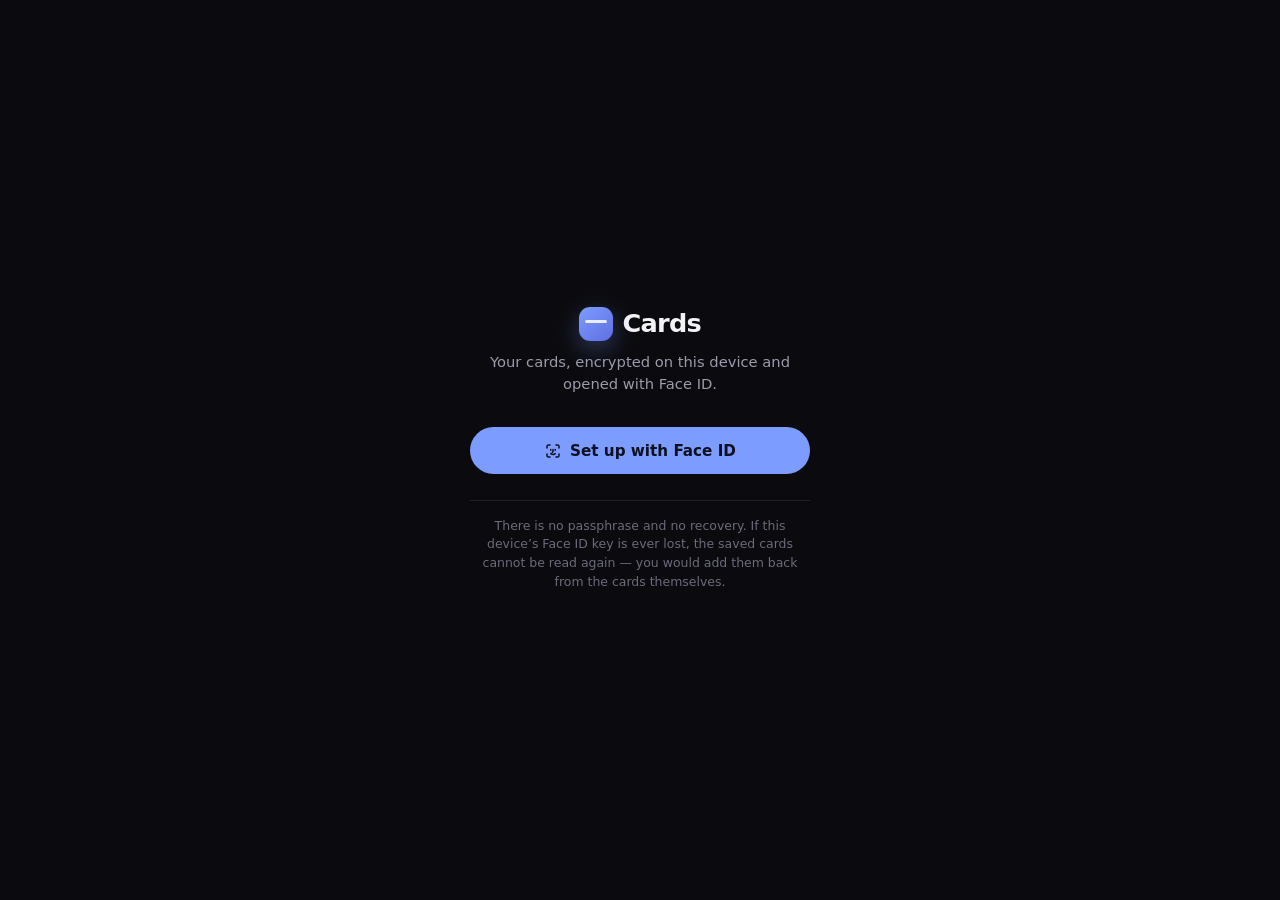
<file: index.html>
<!DOCTYPE html>
<html lang="en">
<head>
<meta charset="utf-8">
<meta name="viewport" content="width=device-width, initial-scale=1, viewport-fit=cover">
<meta http-equiv="Content-Security-Policy"
  content="default-src 'self'; script-src 'self'; style-src 'self'; img-src 'self' data:; connect-src 'self'; object-src 'none'; base-uri 'none'; form-action 'none'">
<meta name="theme-color" content="#0b0b0f">
<meta name="robots" content="noindex, nofollow">
<title>Cards</title>

<link rel="manifest" href="manifest.webmanifest">
<link rel="apple-touch-icon" href="icons/apple-touch-icon.png">
<link rel="icon" href="icons/icon-192.png">
<meta name="mobile-web-app-capable" content="yes">
<meta name="apple-mobile-web-app-capable" content="yes">
<meta name="apple-mobile-web-app-status-bar-style" content="black-translucent">
<meta name="apple-mobile-web-app-title" content="Cards">

<link rel="stylesheet" href="styles.css">
</head>
<body>

<!-- ============ SETUP: first run ============ -->
<section id="setupScreen" class="screen gate" hidden>
  <div class="gate__inner">
    <div class="brand">
      <span class="brand__mark" aria-hidden="true"></span>
      <h1 class="brand__name">Cards</h1>
    </div>
    <p class="gate__lede">Your cards, encrypted on this device and opened with Face ID.</p>

    <button id="setupBtn" class="btn btn--primary btn--face" type="button">
      <svg viewBox="0 0 24 24" aria-hidden="true">
        <path d="M4 8V6a2 2 0 0 1 2-2h2M16 4h2a2 2 0 0 1 2 2v2M20 16v2a2 2 0 0 1-2 2h-2M8 20H6a2 2 0 0 1-2-2v-2"/>
        <path d="M9 10v1M15 10v1M12 10v3l-1 1"/><path d="M9 15.5s1.2 1 3 1 3-1 3-1"/>
      </svg>
      Set up with Face ID
    </button>
    <p id="setupError" class="msg msg--error" role="alert" hidden></p>

    <p class="gate__warn">
      There is no passphrase and no recovery. If this device&rsquo;s Face ID key is
      ever lost, the saved cards cannot be read again &mdash; you would add them
      back from the cards themselves.
    </p>
  </div>
</section>

<!-- ============ LOCK ============ -->
<section id="lockScreen" class="screen gate" hidden>
  <div class="gate__inner">
    <div class="brand">
      <span class="brand__mark brand__mark--locked" aria-hidden="true"></span>
      <h1 class="brand__name">Cards</h1>
    </div>
    <p class="gate__lede">Locked</p>

    <button id="faceIdBtn" class="btn btn--primary btn--face" type="button">
      <svg viewBox="0 0 24 24" aria-hidden="true">
        <path d="M4 8V6a2 2 0 0 1 2-2h2M16 4h2a2 2 0 0 1 2 2v2M20 16v2a2 2 0 0 1-2 2h-2M8 20H6a2 2 0 0 1-2-2v-2"/>
        <path d="M9 10v1M15 10v1M12 10v3l-1 1"/><path d="M9 15.5s1.2 1 3 1 3-1 3-1"/>
      </svg>
      Unlock with Face ID
    </button>
    <p id="lockError" class="msg msg--error" role="alert" hidden></p>

    <button id="resetVaultBtn" class="linkbtn linkbtn--quiet" type="button">
      Face ID no longer works &mdash; start over
    </button>
  </div>
</section>

<!-- ============ VAULT ============ -->
<section id="vaultScreen" class="screen" hidden>
  <header class="topbar">
    <div>
      <h1 class="topbar__title">Cards</h1>
      <p id="countLine" class="topbar__sub"></p>
    </div>
    <div class="topbar__actions">
      <button id="lockNowBtn" class="icon-btn" type="button" aria-label="Lock now">
        <svg viewBox="0 0 24 24" aria-hidden="true">
          <rect x="4" y="10" width="16" height="11" rx="2.5"/><path d="M8 10V7a4 4 0 0 1 8 0v3"/>
        </svg>
      </button>
      <button id="addBtn" class="icon-btn icon-btn--accent" type="button" aria-label="Add a card">
        <svg viewBox="0 0 24 24" aria-hidden="true"><path d="M12 5v14M5 12h14"/></svg>
      </button>
    </div>
  </header>

  <ul id="cardList" class="cards"></ul>

  <p id="emptyState" class="empty" hidden>
    No cards yet.<br><span>Tap <strong>+</strong> to add your first one.</span>
  </p>

  <footer class="foot">
    <p class="foot__note">Encrypted on this device. Locks when you switch away.</p>
  </footer>
</section>

<!-- ============ ADD / EDIT SHEET ============ -->
<div id="sheetScrim" class="scrim" hidden></div>
<section id="editSheet" class="sheet" aria-label="Card details" hidden>
  <div class="sheet__grip" aria-hidden="true"></div>
  <h2 id="sheetTitle" class="sheet__title">Add a card</h2>

  <form id="cardForm" autocomplete="off">
    <label class="lbl" for="fLabel">Name</label>
    <input id="fLabel" class="field" type="text" placeholder="e.g. HDFC Regalia" maxlength="40" required>

    <label class="lbl" for="fNumber">Card number</label>
    <input id="fNumber" class="field" type="text" inputmode="numeric" placeholder="0000 0000 0000 0000"
           autocomplete="off" required>

    <div class="row">
      <div>
        <label class="lbl" for="fExpiry">Expiry</label>
        <input id="fExpiry" class="field" type="text" inputmode="numeric" placeholder="MM/YY" maxlength="5">
      </div>
      <div>
        <label class="lbl" for="fCvv">CVV</label>
        <input id="fCvv" class="field" type="text" inputmode="numeric" placeholder="123" maxlength="4">
      </div>
    </div>

    <label class="lbl" for="fHolder">Cardholder <span class="opt">optional</span></label>
    <input id="fHolder" class="field" type="text" maxlength="40">

    <label class="lbl" for="fNote">Note <span class="opt">optional</span></label>
    <input id="fNote" class="field" type="text" maxlength="80">

    <p id="formError" class="msg msg--error" role="alert" hidden></p>

    <div class="sheet__actions">
      <button id="cancelBtn" class="btn btn--ghost" type="button">Cancel</button>
      <button id="saveBtn" class="btn btn--primary" type="submit">Save</button>
    </div>
  </form>
</section>

<!-- ============ CONFIRM ============ -->
<section id="confirmSheet" class="sheet sheet--small" role="alertdialog" aria-labelledby="confirmTitle" hidden>
  <h2 id="confirmTitle" class="sheet__title"></h2>
  <p id="confirmBody" class="sheet__body"></p>
  <div class="sheet__actions">
    <button id="confirmNo" class="btn btn--ghost" type="button">Cancel</button>
    <button id="confirmYes" class="btn btn--danger" type="button">Delete</button>
  </div>
</section>

<div id="toast" class="toast" role="status" aria-live="polite"></div>

<script type="module" src="js/app.js"></script>
</body>
</html>
</file>
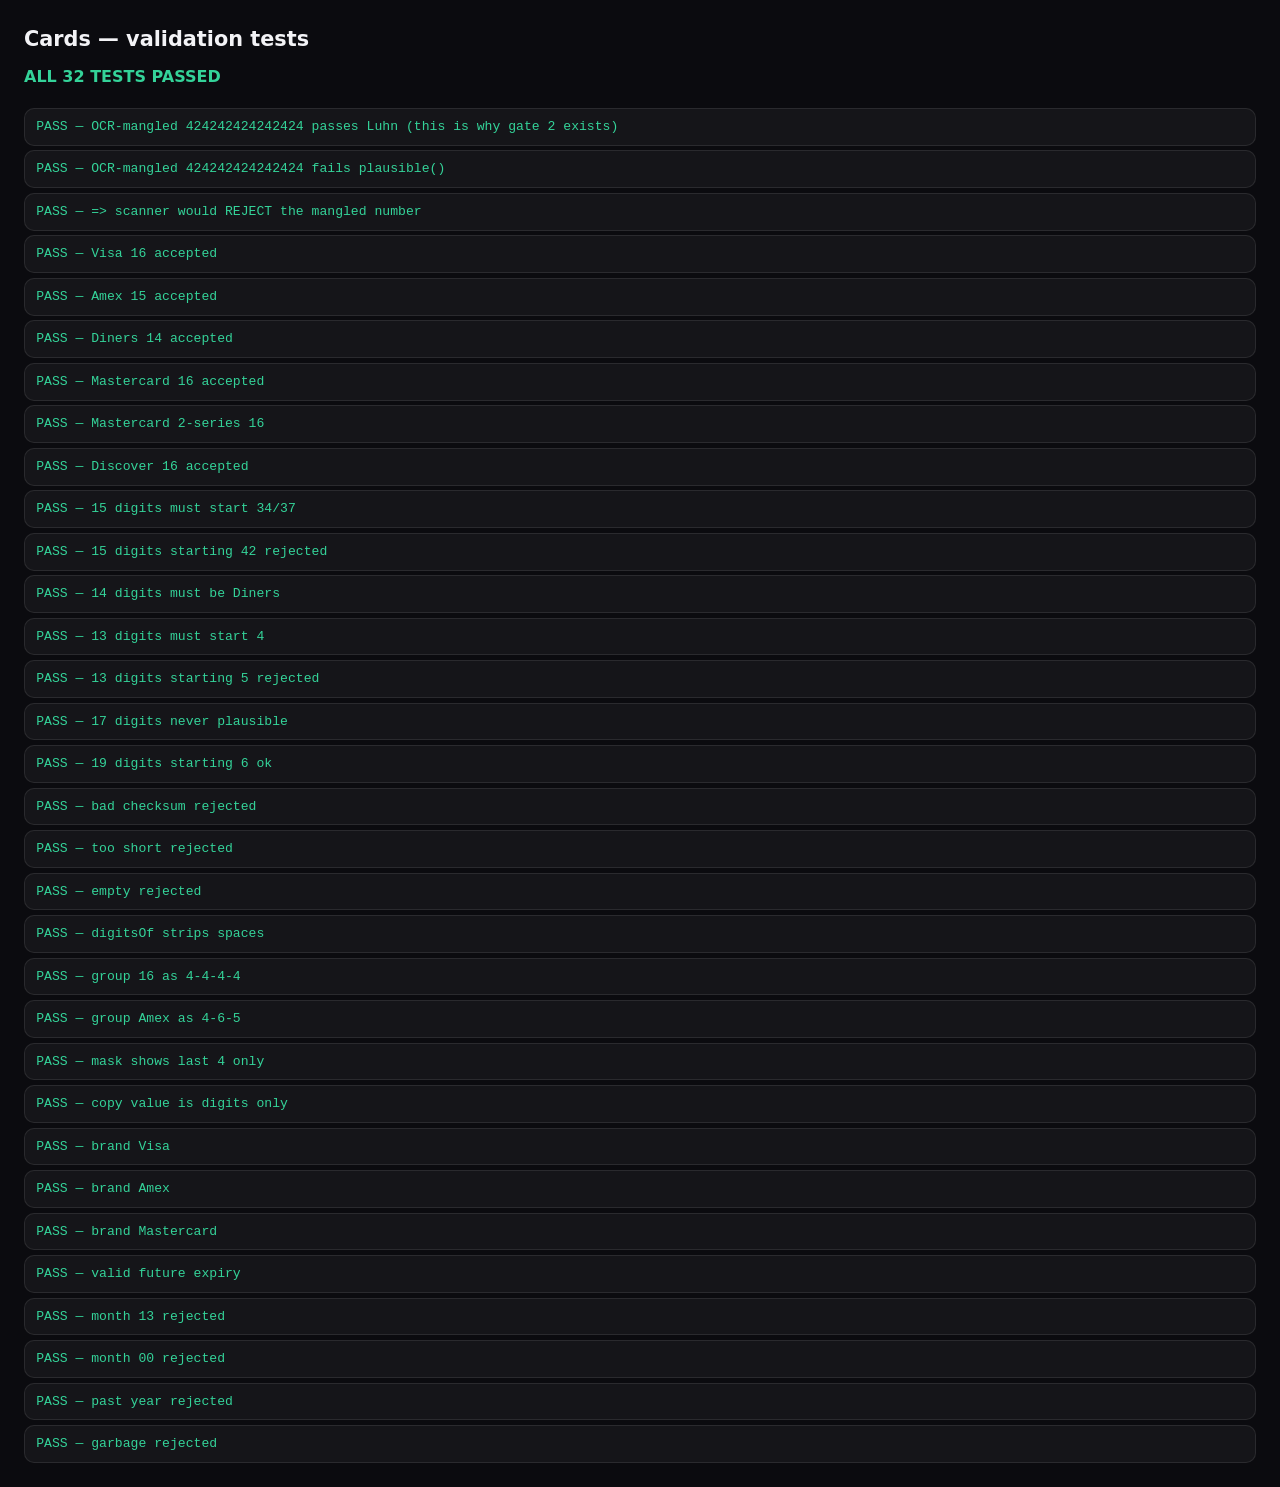
<file: tests.html>
<!DOCTYPE html>
<html lang="en">
<head>
<meta charset="utf-8">
<meta name="viewport" content="width=device-width, initial-scale=1">
<title>Cards — tests</title>
<link rel="stylesheet" href="styles.css">
<style>
  body{padding:1.5rem;font-family:var(--mono)}
  h1{font-family:var(--font);font-size:1.3rem;margin-bottom:.3rem}
  #summary{font-family:var(--font);margin:.6rem 0 1.2rem;font-weight:700}
  ol{list-style:none;display:flex;flex-direction:column;gap:.3rem}
  li{font-size:.82rem;padding:.5rem .7rem;border-radius:10px;background:var(--surface);border:1px solid var(--border)}
  .ok{color:var(--green)} .bad{color:var(--red);border-color:var(--red)}
</style>
</head>
<body>
<h1>Cards — validation tests</h1>
<p id="summary">running…</p>
<ol id="out"></ol>

<script type="module">
import { luhn, plausible, brandOf, groupNumber, maskNumber, validExpiry, digitsOf } from './js/crypto.js';

const results = [];
const t = (name, actual, expected) => results.push({
  name, ok: JSON.stringify(actual) === JSON.stringify(expected), actual, expected
});

// --- PLAN.md §4: the case that makes gate 2 necessary ---------------------
// 424242424242424 is 4242424242424242 with a digit dropped by OCR.
// It PASSES Luhn. Only the length/prefix rule catches it.
t('OCR-mangled 424242424242424 passes Luhn (this is why gate 2 exists)',
  luhn('424242424242424'), true);
t('OCR-mangled 424242424242424 fails plausible()',
  plausible('424242424242424'), false);
t('=> scanner would REJECT the mangled number',
  luhn('424242424242424') && plausible('424242424242424'), false);

// --- accepted, real pairs -------------------------------------------------
t('Visa 16 accepted',        luhn('4242424242424242') && plausible('4242424242424242'), true);
t('Amex 15 accepted',        luhn('378282246310005') && plausible('378282246310005'), true);
t('Diners 14 accepted',      luhn('36227206271667')  && plausible('36227206271667'),  true);
t('Mastercard 16 accepted',  luhn('5555555555554444') && plausible('5555555555554444'), true);
t('Mastercard 2-series 16',  luhn('2223003122003222') && plausible('2223003122003222'), true);
t('Discover 16 accepted',    luhn('6011111111111117') && plausible('6011111111111117'), true);

// --- plausible() length/prefix table --------------------------------------
t('15 digits must start 34/37', plausible('371449635398431'), true);
t('15 digits starting 42 rejected', plausible('424242424242424'), false);
t('14 digits must be Diners',   plausible('30569309025904'), true);
t('13 digits must start 4',     plausible('4222222222222'), true);
t('13 digits starting 5 rejected', plausible('5222222222222'), false);
t('17 digits never plausible',  plausible('42424242424242424'), false);
t('19 digits starting 6 ok',    plausible('6212345678901234567'), true);

// --- Luhn rejects bad checksums ------------------------------------------
t('bad checksum rejected',      luhn('4242424242424243'), false);
t('too short rejected',         luhn('4242'), false);
t('empty rejected',             luhn(''), false);

// --- formatting -----------------------------------------------------------
t('digitsOf strips spaces',     digitsOf('4242 4242 4242 4242'), '4242424242424242');
t('group 16 as 4-4-4-4',        groupNumber('4242424242424242'), '4242 4242 4242 4242');
t('group Amex as 4-6-5',        groupNumber('378282246310005'), '3782 822463 10005');
t('mask shows last 4 only',     maskNumber('4242424242424242'), '•••• •••• •••• 4242');
t('copy value is digits only',  digitsOf(groupNumber('4242424242424242')), '4242424242424242');

// --- brand ----------------------------------------------------------------
t('brand Visa',       brandOf('4242424242424242'), 'VISA');
t('brand Amex',       brandOf('378282246310005'),  'AMEX');
t('brand Mastercard', brandOf('5555555555554444'), 'MASTERCARD');

// --- expiry ---------------------------------------------------------------
const yy = String((new Date().getFullYear() + 2) % 100).padStart(2, '0');
t('valid future expiry', validExpiry(`12/${yy}`), true);
t('month 13 rejected',   validExpiry(`13/${yy}`), false);
t('month 00 rejected',   validExpiry(`00/${yy}`), false);
t('past year rejected',  validExpiry('12/20'), false);
t('garbage rejected',    validExpiry('hello'), false);

const passed = results.filter(r => r.ok).length;
const failed = results.length - passed;
document.getElementById('summary').textContent =
  failed === 0 ? `ALL ${passed} TESTS PASSED` : `${failed} FAILED / ${results.length}`;
document.getElementById('summary').className = failed === 0 ? 'ok' : 'bad';
document.getElementById('out').innerHTML = results.map(r =>
  `<li class="${r.ok ? 'ok' : 'bad'}">${r.ok ? 'PASS' : 'FAIL'} — ${r.name}` +
  (r.ok ? '' : ` (got ${JSON.stringify(r.actual)}, wanted ${JSON.stringify(r.expected)})`) + '</li>'
).join('');
window.__testSummary = { passed, failed, results };
</script>
</body>
</html>
</file>
<file: styles.css>
*{margin:0;padding:0;box-sizing:border-box;-webkit-tap-highlight-color:transparent}

:root{
  --bg:#0b0b0f;
  --surface:rgba(255,255,255,.045);
  --surface-2:rgba(255,255,255,.075);
  --border:rgba(255,255,255,.09);
  --text:#f3f3f6;
  --muted:#9b9baa;
  --faint:#6a6a7a;
  --accent:#7c9dff;
  --accent-soft:rgba(124,157,255,.15);
  --green:#34d399;
  --red:#f87171;
  --r:20px;
  --font:-apple-system,BlinkMacSystemFont,"SF Pro Text","Segoe UI",Roboto,system-ui,sans-serif;
  --mono:ui-monospace,SFMono-Regular,"SF Mono",Menlo,monospace;
  --ease:cubic-bezier(.32,.72,0,1);
  --spring:cubic-bezier(.34,1.4,.64,1);
}

html,body{min-height:100%}
body{
  background:var(--bg);color:var(--text);font-family:var(--font);
  line-height:1.5;-webkit-font-smoothing:antialiased;
  overscroll-behavior-y:none;
}
svg{fill:none;stroke:currentColor;stroke-width:2;stroke-linecap:round;stroke-linejoin:round}
[hidden]{display:none!important}

.screen{
  max-width:600px;margin:0 auto;
  padding:calc(1.75rem + env(safe-area-inset-top,0px)) 1.15rem calc(2rem + env(safe-area-inset-bottom,0px));
  animation:fadeIn .35s var(--ease);
}
@keyframes fadeIn{from{opacity:0}}

/* ---------- gate (setup / lock) ---------- */
.gate{min-height:100dvh;display:grid;place-items:center}
.gate__inner{width:100%;max-width:340px;text-align:center}

.brand{display:flex;align-items:center;justify-content:center;gap:.6rem;margin-bottom:.5rem}
.brand__mark{
  width:34px;height:34px;border-radius:11px;
  background:linear-gradient(140deg,var(--accent),#5f6ee0);
  box-shadow:0 8px 24px rgba(124,157,255,.32);
  position:relative;
}
.brand__mark::after{
  content:"";position:absolute;left:6px;right:6px;top:13px;height:3px;
  border-radius:2px;background:rgba(255,255,255,.85);
}
.brand__mark--locked::after{
  left:11px;right:11px;top:11px;height:10px;border-radius:2px;
  border:2px solid rgba(255,255,255,.9);background:none;
}
.brand__name{font-size:1.6rem;font-weight:800;letter-spacing:-.03em}

.gate__lede{color:var(--muted);font-size:.92rem;margin-bottom:1.6rem}
.gate__form{display:flex;flex-direction:column;gap:.6rem}
.gate__warn{
  margin-top:1.6rem;font-size:.78rem;line-height:1.5;color:var(--faint);
  border-top:1px solid var(--border);padding-top:1rem;
}

/* ---------- fields ---------- */
.field{
  width:100%;padding:.85rem 1rem;border:1px solid var(--border);border-radius:14px;
  background:var(--surface);color:var(--text);font-family:inherit;font-size:1rem;
  transition:border-color .2s ease,background .2s ease;
}
.field::placeholder{color:var(--faint)}
.field:focus{outline:none;border-color:var(--accent);background:var(--surface-2)}
.lbl{display:block;font-size:.78rem;font-weight:600;color:var(--muted);margin:.9rem 0 .4rem}
.lbl .opt{color:var(--faint);font-weight:500}
.row{display:grid;grid-template-columns:1fr 1fr;gap:.7rem}

/* ---------- buttons ---------- */
.btn{
  display:inline-flex;align-items:center;justify-content:center;gap:.5rem;
  padding:.85rem 1.3rem;border:1px solid transparent;border-radius:999px;
  font-family:inherit;font-size:.95rem;font-weight:600;cursor:pointer;
  transition:transform .2s var(--spring),background .2s ease,opacity .2s ease;
}
.btn:active{transform:scale(.97)}
.btn:disabled{opacity:.55;pointer-events:none}
.btn--primary{background:var(--accent);color:#0d1020}
.btn--ghost{background:var(--surface);border-color:var(--border);color:var(--text)}
.btn--danger{background:var(--red);color:#1a0c0c}
.btn--face{margin-top:.4rem;width:100%}
.btn--face svg{width:18px;height:18px}

.icon-btn{
  width:42px;height:42px;display:grid;place-items:center;flex-shrink:0;
  border:1px solid var(--border);border-radius:50%;background:var(--surface);
  color:var(--muted);cursor:pointer;
  transition:transform .2s var(--spring),background .2s ease,color .2s ease;
}
.icon-btn svg{width:19px;height:19px}
.icon-btn:active{transform:scale(.9)}
.icon-btn--accent{background:var(--accent);border-color:var(--accent);color:#0d1020}

.linkbtn{
  background:none;border:0;color:var(--accent);font-family:inherit;font-size:.85rem;
  font-weight:600;cursor:pointer;padding:.4rem;
}
.linkbtn--quiet{color:var(--faint);font-weight:500;margin-top:1.6rem}
.linkbtn--quiet:hover{color:var(--muted)}

.msg{font-size:.82rem;text-align:left;padding:0 .2rem}
.msg--error{color:var(--red)}

/* ---------- topbar ---------- */
.topbar{display:flex;align-items:flex-start;justify-content:space-between;gap:1rem;margin-bottom:1.5rem}
.topbar__title{font-size:1.85rem;font-weight:800;letter-spacing:-.03em;line-height:1.1}
.topbar__sub{color:var(--faint);font-size:.82rem;margin-top:.15rem}
.topbar__actions{display:flex;gap:.5rem;flex-shrink:0}

/* ---------- card tiles ---------- */
.cards{list-style:none;display:flex;flex-direction:column;gap:.75rem}

.card{
  position:relative;border:1px solid var(--border);border-radius:var(--r);
  background:linear-gradient(145deg,var(--surface-2),var(--surface));
  overflow:hidden;cursor:pointer;
  transition:border-color .25s ease,transform .25s var(--spring);
  animation:tileIn .4s var(--spring) backwards;
  animation-delay:calc(var(--i,0) * 45ms);
}
@keyframes tileIn{from{opacity:0;transform:translateY(12px) scale(.96)}}
.card:active{transform:scale(.99)}
.card.is-open{border-color:rgba(124,157,255,.4)}

.card__face{padding:1.05rem 1.15rem;display:flex;flex-direction:column;gap:1.1rem}
.card__top{display:flex;align-items:flex-start;justify-content:space-between;gap:.75rem}
.card__label{font-size:1rem;font-weight:650;letter-spacing:-.01em;word-break:break-word}
.card__brand{
  flex-shrink:0;font-size:.68rem;font-weight:800;letter-spacing:.09em;
  padding:.25rem .6rem;border-radius:999px;background:var(--accent-soft);color:var(--accent);
}
.card__num{font-family:var(--mono);font-size:1.02rem;letter-spacing:.06em;color:var(--muted)}

.card__body{
  max-height:0;overflow:hidden;
  transition:max-height .4s var(--ease);
}
.card.is-open .card__body{max-height:420px}
.card__inner{padding:0 1.15rem 1.05rem;border-top:1px solid var(--border);margin-top:-.15rem;padding-top:.9rem}

.detail{display:flex;align-items:center;justify-content:space-between;gap:.75rem;padding:.5rem 0}
.detail+.detail{border-top:1px solid rgba(255,255,255,.05)}
.detail__k{font-size:.72rem;font-weight:600;color:var(--faint);text-transform:uppercase;letter-spacing:.07em}
.detail__v{font-family:var(--mono);font-size:.95rem;word-break:break-all;margin-top:.1rem}
.detail__v--note{font-family:var(--font);color:var(--muted)}
.copy{
  flex-shrink:0;width:36px;height:36px;display:grid;place-items:center;
  border:1px solid var(--border);border-radius:11px;background:var(--surface);
  color:var(--muted);cursor:pointer;transition:color .2s ease,border-color .2s ease,transform .2s var(--spring);
}
.copy svg{width:16px;height:16px}
.copy:active{transform:scale(.9)}
.copy.is-done{color:var(--green);border-color:rgba(52,211,153,.45)}

.card__tools{display:flex;gap:.5rem;margin-top:.9rem}
.card__tools .btn{flex:1;padding:.6rem 1rem;font-size:.85rem}

.empty{text-align:center;color:var(--muted);margin-top:4rem;font-size:1rem}
.empty span{font-size:.88rem;color:var(--faint)}
.empty strong{color:var(--accent)}

.foot{margin-top:2.5rem;text-align:center;display:flex;flex-direction:column;gap:.5rem;align-items:center}
.foot__note{font-size:.75rem;color:var(--faint)}

/* ---------- sheets ---------- */
.scrim{
  position:fixed;inset:0;background:rgba(0,0,0,.6);z-index:40;
  opacity:0;transition:opacity .3s ease;
  -webkit-backdrop-filter:blur(3px);backdrop-filter:blur(3px);
}
.scrim.is-open{opacity:1}

.sheet{
  position:fixed;left:50%;bottom:0;z-index:50;
  width:min(100%,600px);
  padding:1.1rem 1.15rem calc(1.6rem + env(safe-area-inset-bottom,0px));
  background:#15151c;border:1px solid var(--border);border-bottom:0;
  border-radius:26px 26px 0 0;
  box-shadow:0 -18px 60px rgba(0,0,0,.65);
  transform:translate(-50%,100%);
  transition:transform .42s var(--ease);
  max-height:92dvh;overflow-y:auto;
}
.sheet.is-open{transform:translate(-50%,0)}
.sheet--small{padding-bottom:calc(1.4rem + env(safe-area-inset-bottom,0px))}
.sheet__grip{width:38px;height:4px;border-radius:2px;background:var(--border);margin:0 auto .9rem}
.sheet__title{font-size:1.2rem;font-weight:750;letter-spacing:-.02em}
.sheet__body{color:var(--muted);font-size:.92rem;margin-top:.5rem}
.sheet__actions{display:flex;gap:.6rem;margin-top:1.4rem}
.sheet__actions .btn{flex:1}

/* ---------- toast ---------- */
.toast{
  position:fixed;left:50%;bottom:calc(1.5rem + env(safe-area-inset-bottom,0px));
  transform:translate(-50%,14px);z-index:60;
  padding:.65rem 1.15rem;border-radius:999px;
  background:rgba(30,30,38,.96);border:1px solid var(--border);
  -webkit-backdrop-filter:blur(20px);backdrop-filter:blur(20px);
  font-size:.85rem;font-weight:500;white-space:nowrap;max-width:calc(100% - 2rem);
  opacity:0;pointer-events:none;
  transition:opacity .25s ease,transform .4s var(--spring);
}
.toast.is-visible{opacity:1;transform:translate(-50%,0)}

@media (prefers-reduced-motion:reduce){
  *,*::before,*::after{animation-duration:.01ms!important;transition-duration:.01ms!important}
}
</file>
